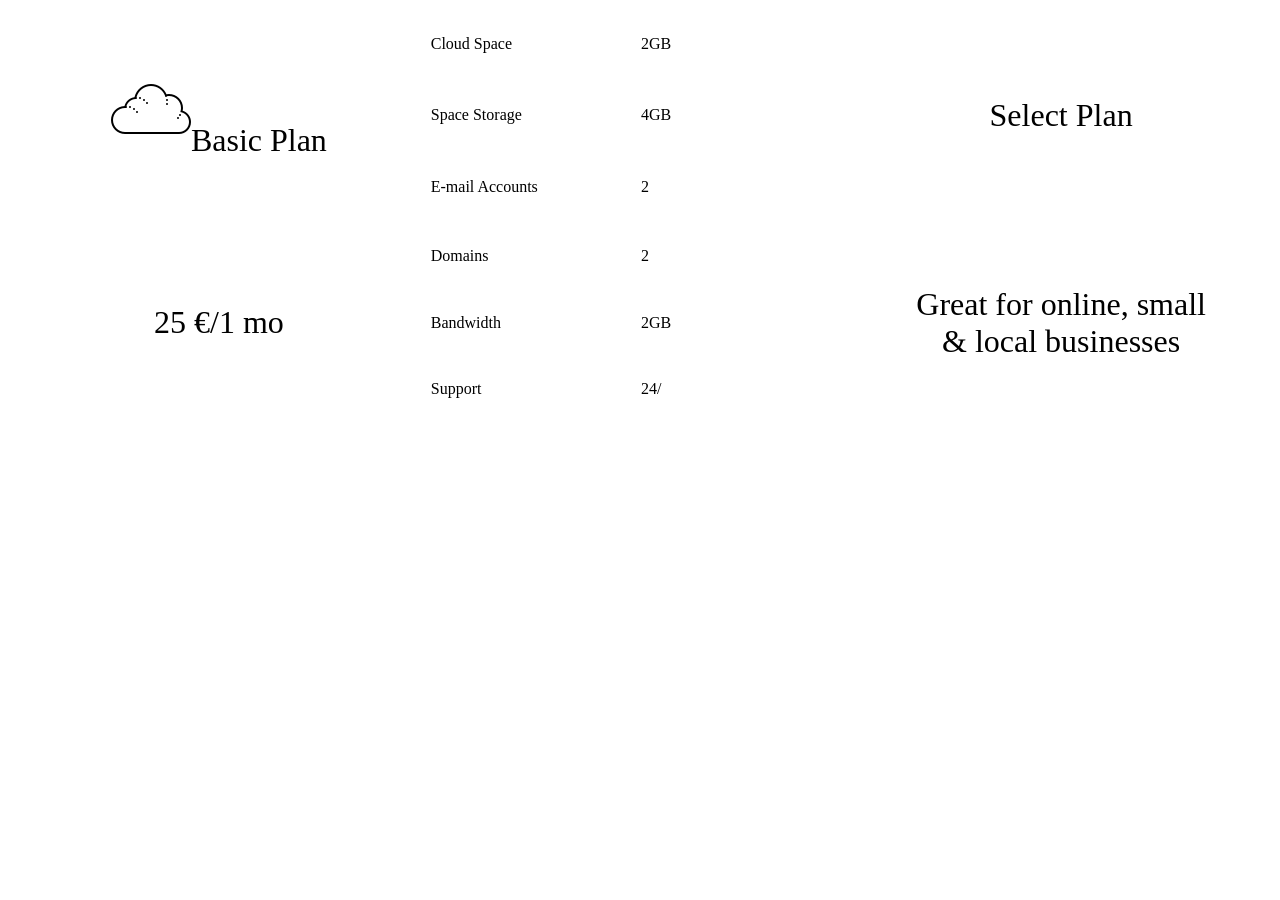
<file: practica3/index.html>
<!DOCTYPE html>
<html>
    <head>
        <link rel="stylesheet" href="style.css">
    </head>
    <body>
        <table>
            <tr>
                <td rowspan="3" class="Plan"><img src="[data-uri]">Basic Plan</td>
                <td class="Items">Cloud Space</td>
                <td class="Items">2GB</td>
                <td rowspan="3" class="Plan">Select Plan</td>
            </tr>
            <tr>
                <td class="Items">Space Storage</td>
                <td class="Items">4GB</td>
            </tr>
            <tr>
                <td class="Items">E-mail Accounts</td>
                <td class="Items">2</td>
            </tr>
            <tr>
                <td rowspan="3" class="Plan">25 €/1 mo</td>
                <td class="Items">Domains</td>
                <td class="Items">2</td>
                <td rowspan="3" class="Plan">Great for online, small & local businesses</td>
            </tr>
            <tr>
                <td class="Items">Bandwidth</td>
                <td class="Items">2GB</td>
            </tr>
            <tr>
                <td class="Items">Support</td>
                <td class="Items">24/</td>
            </tr>
        </table>
    </body>
</html>
</file>
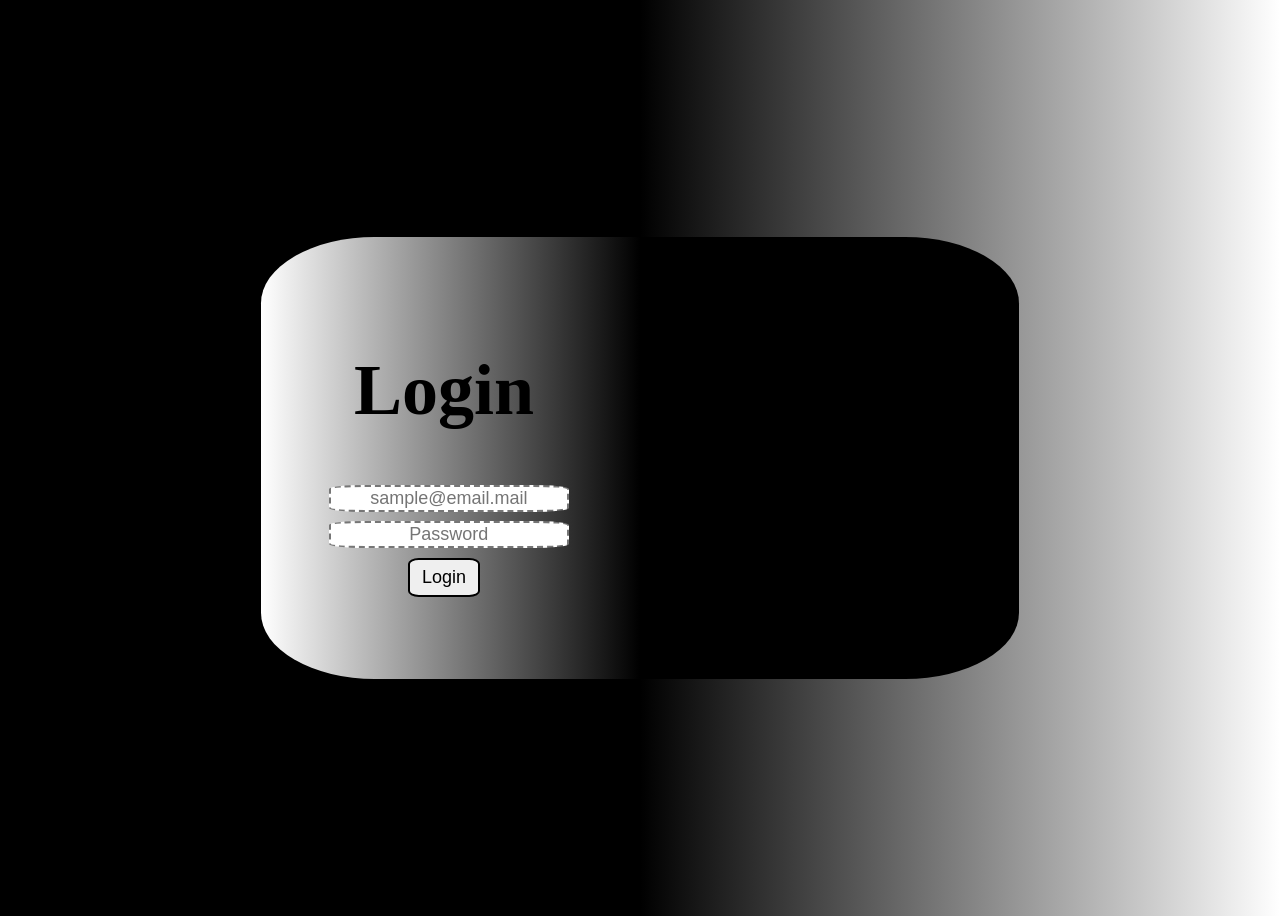
<file: practica4/index.html>
<!DOCTYPE html>
<html>
  <head>
    <title>Login</title>
    <link rel="stylesheet" href="style.css" />
  </head>

  <body>
    <div class="container">
      <div class="left"><form>
        <h1>Login</h1>
        <input type="text" id="email" placeholder="sample@email.mail" required></input>
        <input type="password" id="password" placeholder="Password" required></input>
        <input type="submit" id="submit" value="Login"></submit>
      </form></div>
      
      <div class="right"><div class="image"></div></div>
  </body>
</html>
</file>
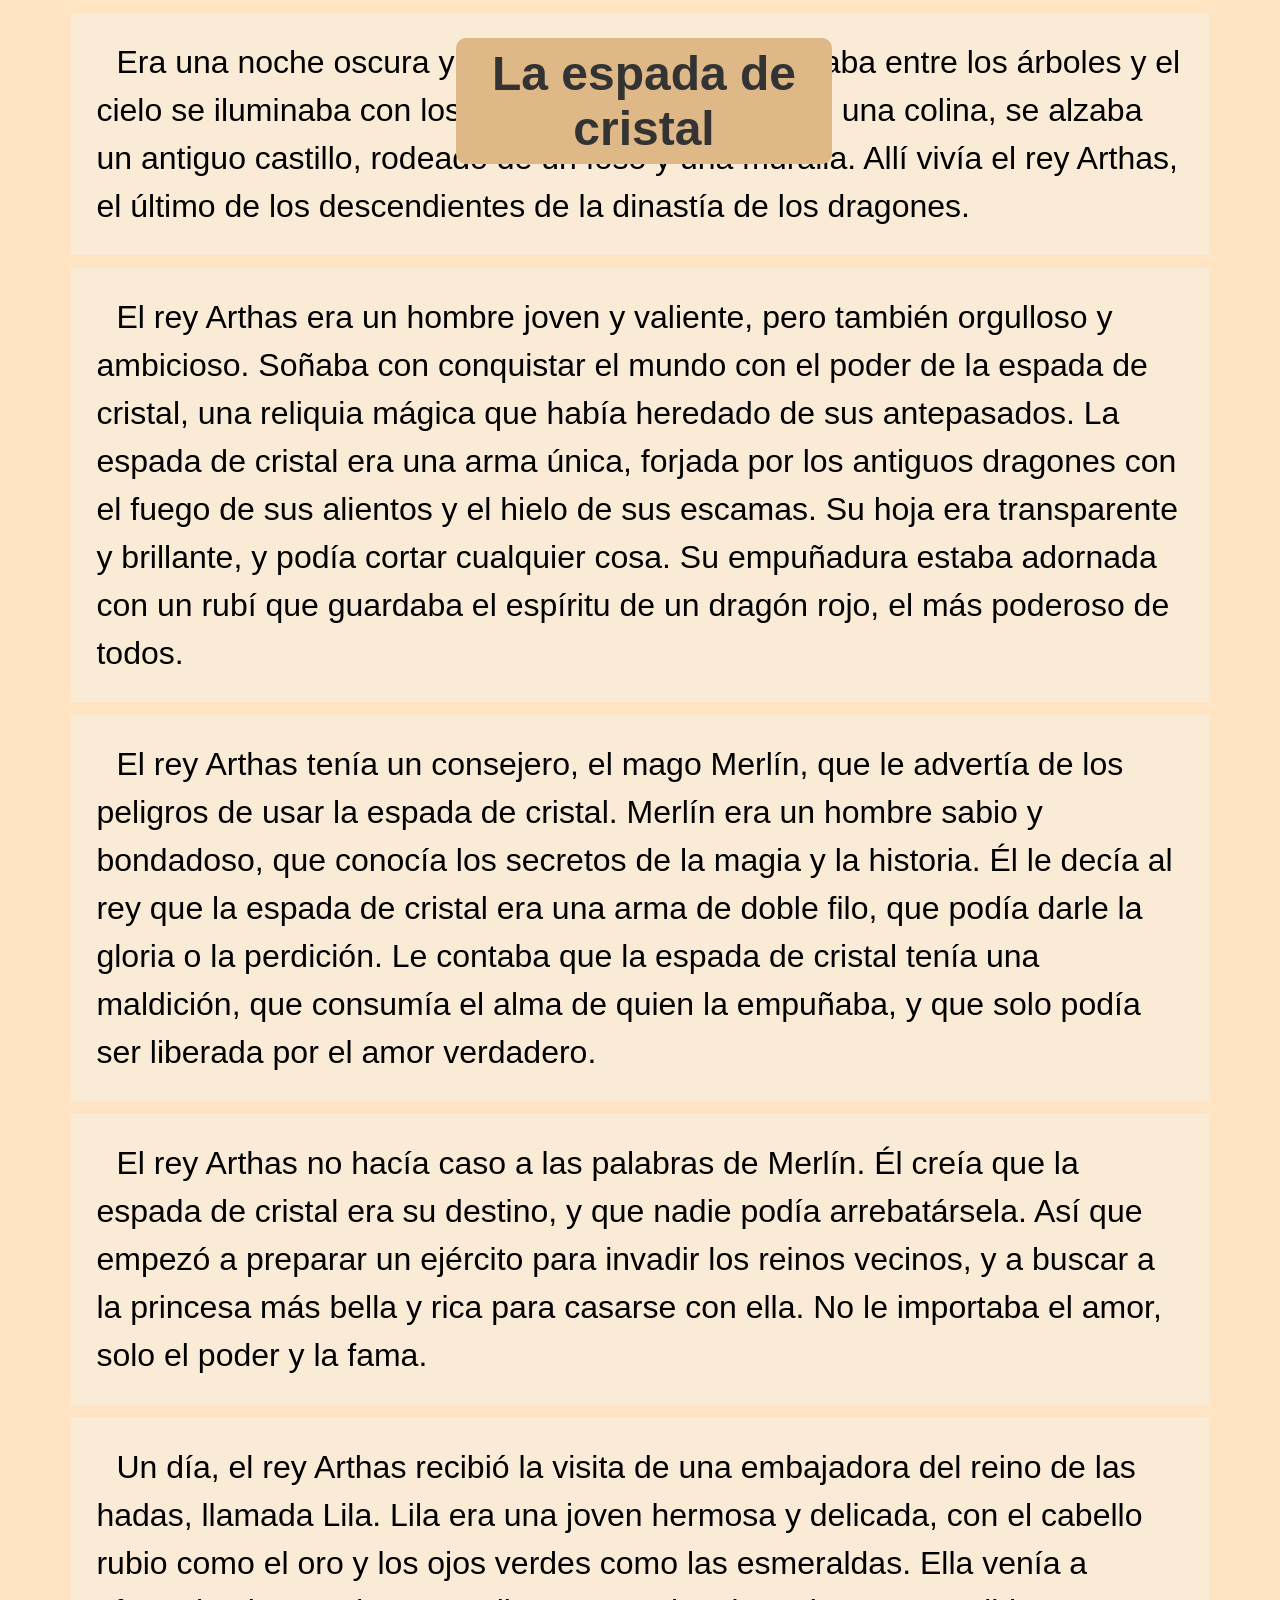
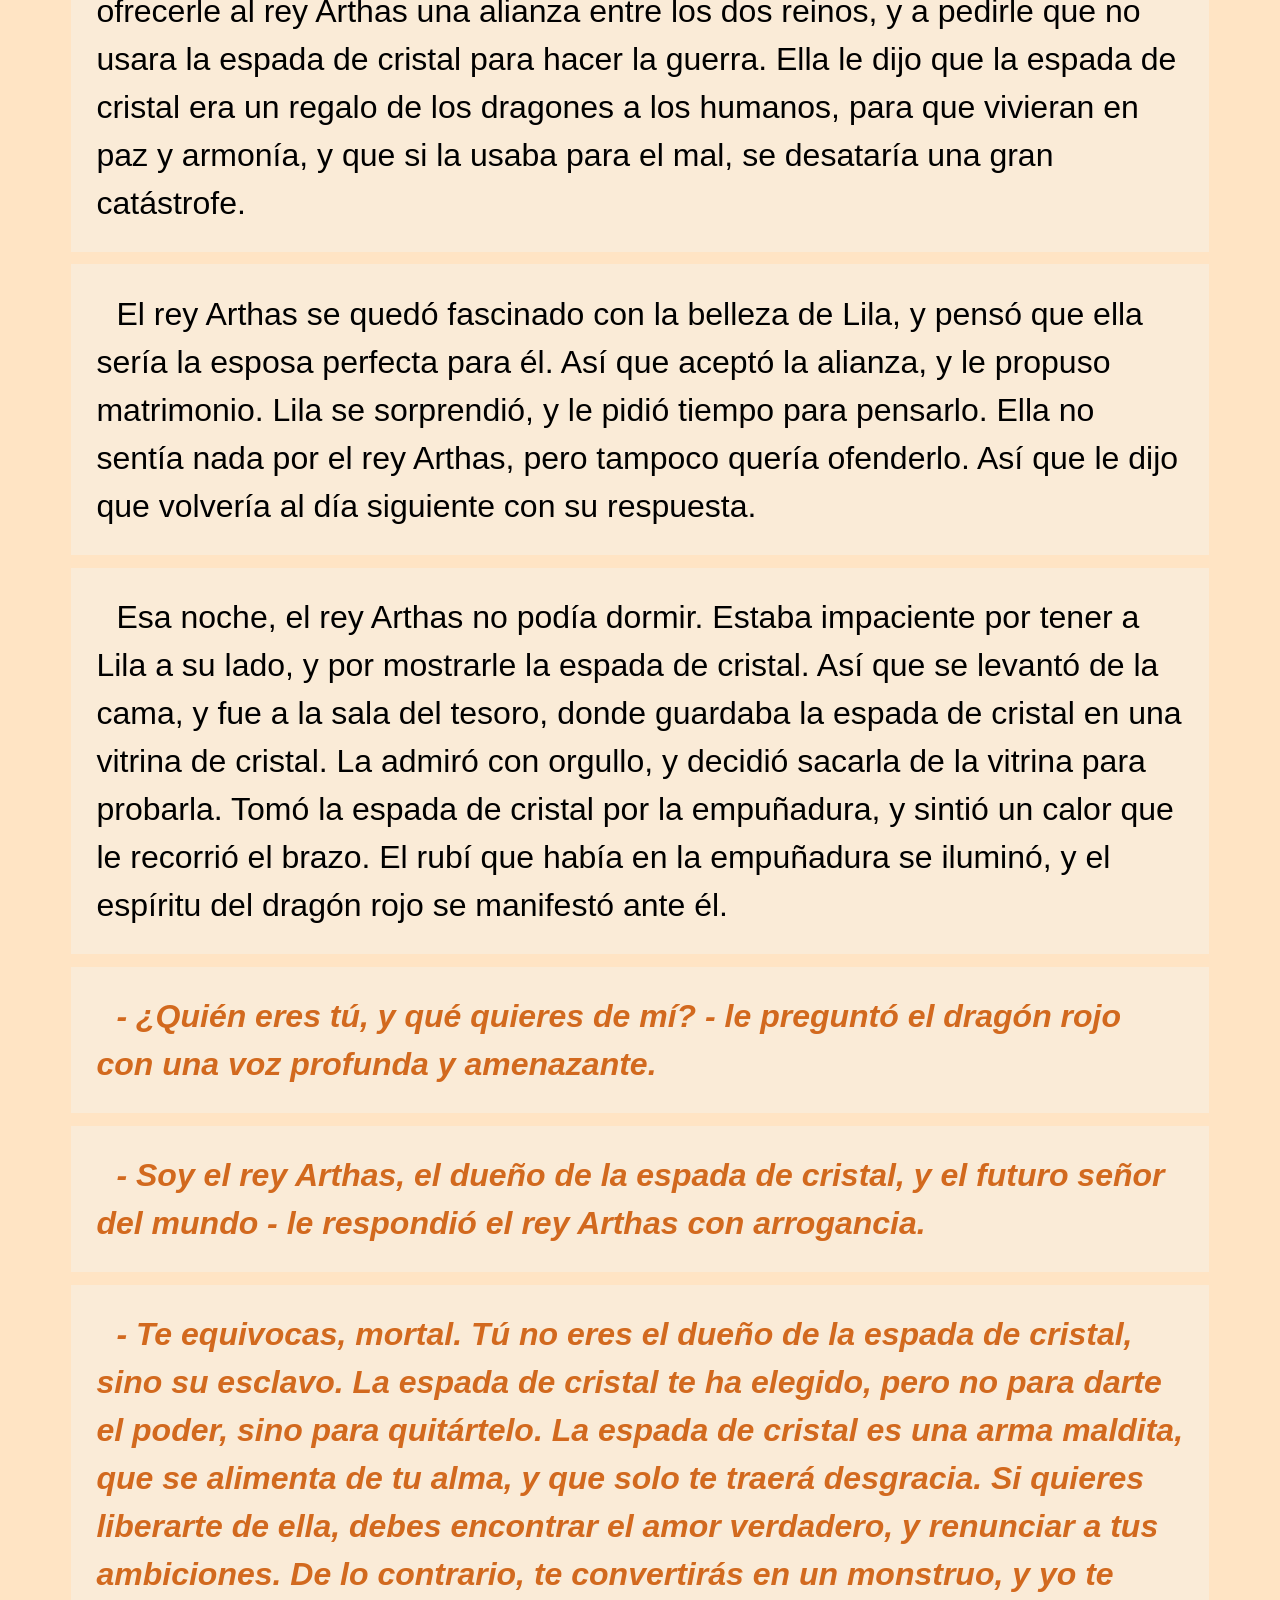
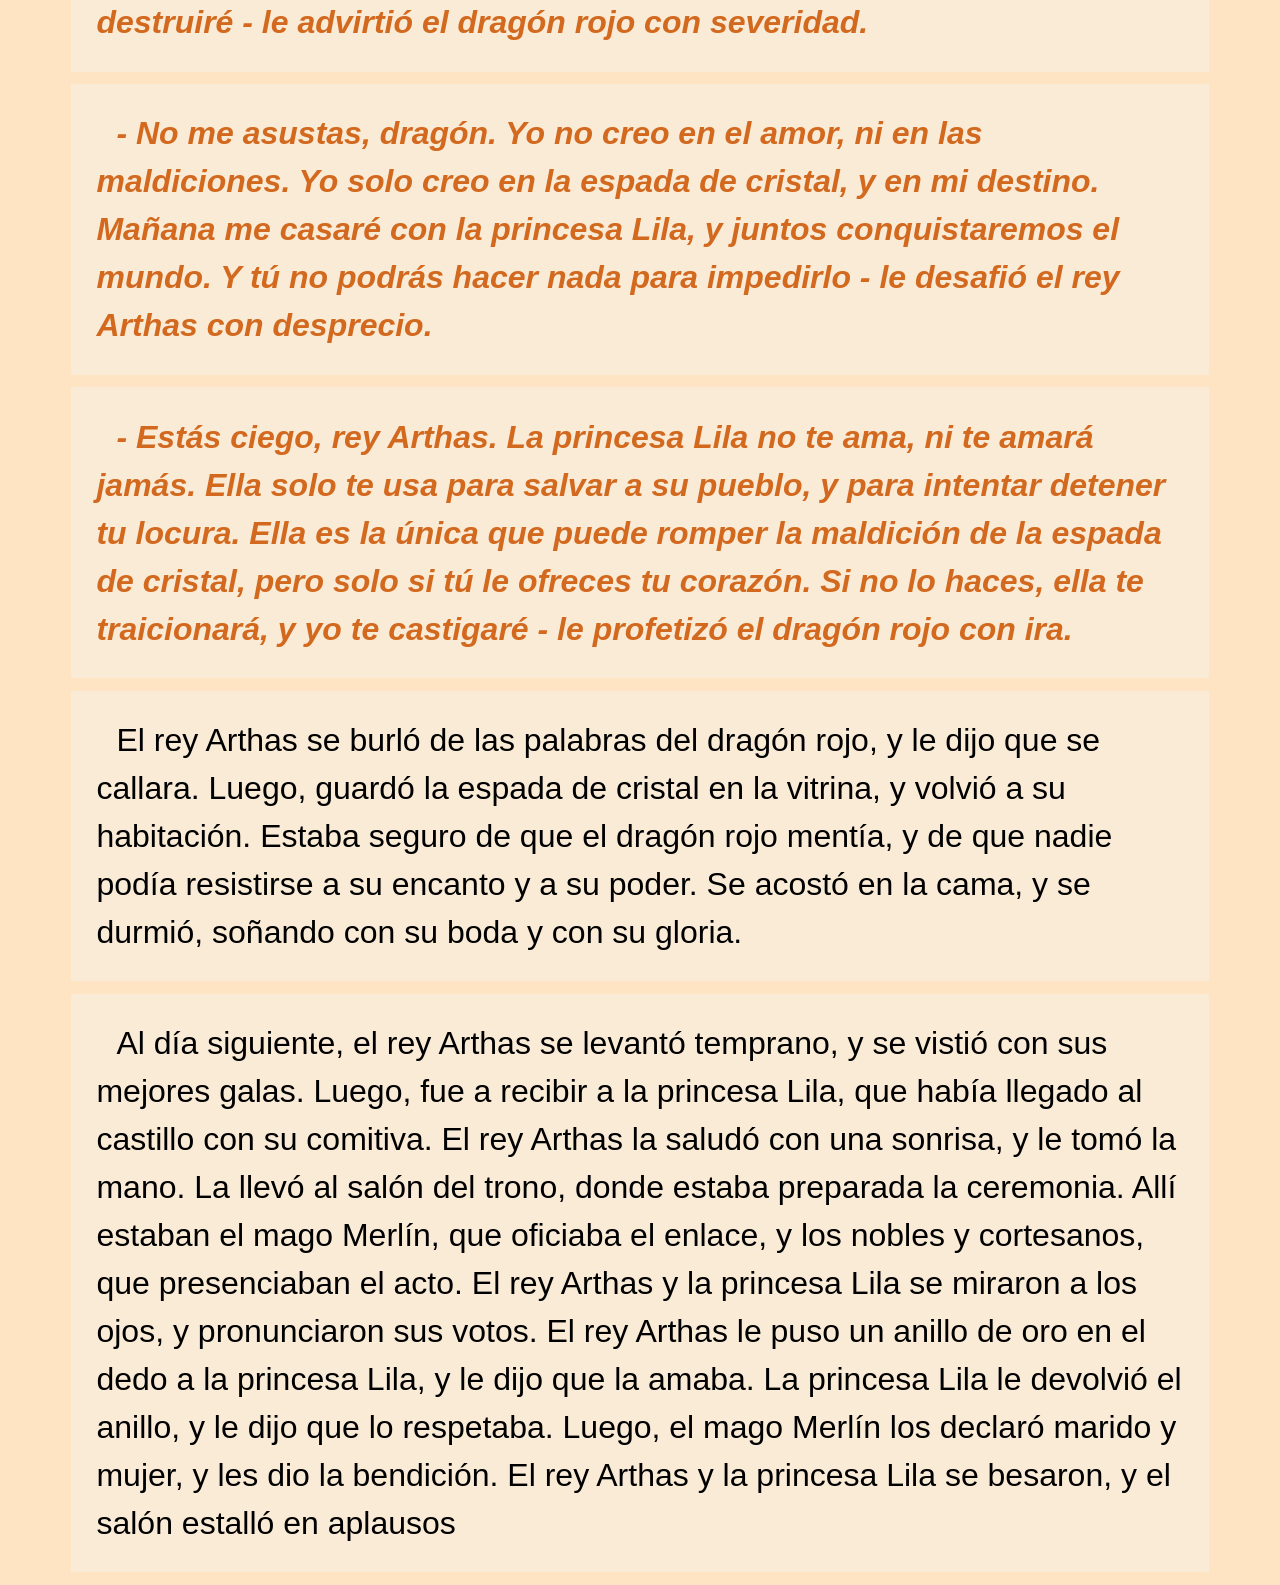
<file: practica5/index.html>
<html>
  <head>
    <link rel="stylesheet" href="style.css" />
  </head>
  <body>
    <div class="content"></div>
    <div class="progress_bar"></div>
      <h1 class="title">La espada de cristal</h1>
      <p>
        Era una noche oscura y tormentosa. El viento aullaba entre los árboles y
        el cielo se iluminaba con los relámpagos. En lo alto de una colina, se
        alzaba un antiguo castillo, rodeado de un foso y una muralla. Allí vivía
        el rey Arthas, el último de los descendientes de la dinastía de los
        dragones.
      </p>
      <p>
        El rey Arthas era un hombre joven y valiente, pero también orgulloso y
        ambicioso. Soñaba con conquistar el mundo con el poder de la espada de
        cristal, una reliquia mágica que había heredado de sus antepasados. La
        espada de cristal era una arma única, forjada por los antiguos dragones
        con el fuego de sus alientos y el hielo de sus escamas. Su hoja era
        transparente y brillante, y podía cortar cualquier cosa. Su empuñadura
        estaba adornada con un rubí que guardaba el espíritu de un dragón rojo,
        el más poderoso de todos.
      </p>
      <p>
        El rey Arthas tenía un consejero, el mago Merlín, que le advertía de los
        peligros de usar la espada de cristal. Merlín era un hombre sabio y
        bondadoso, que conocía los secretos de la magia y la historia. Él le
        decía al rey que la espada de cristal era una arma de doble filo, que
        podía darle la gloria o la perdición. Le contaba que la espada de
        cristal tenía una maldición, que consumía el alma de quien la empuñaba,
        y que solo podía ser liberada por el amor verdadero.
      </p>
      <p>
        El rey Arthas no hacía caso a las palabras de Merlín. Él creía que la
        espada de cristal era su destino, y que nadie podía arrebatársela. Así
        que empezó a preparar un ejército para invadir los reinos vecinos, y a
        buscar a la princesa más bella y rica para casarse con ella. No le
        importaba el amor, solo el poder y la fama.
      </p>
      <p>
        Un día, el rey Arthas recibió la visita de una embajadora del reino de
        las hadas, llamada Lila. Lila era una joven hermosa y delicada, con el
        cabello rubio como el oro y los ojos verdes como las esmeraldas. Ella
        venía a ofrecerle al rey Arthas una alianza entre los dos reinos, y a
        pedirle que no usara la espada de cristal para hacer la guerra. Ella le
        dijo que la espada de cristal era un regalo de los dragones a los
        humanos, para que vivieran en paz y armonía, y que si la usaba para el
        mal, se desataría una gran catástrofe.
      </p>
      <p>
        El rey Arthas se quedó fascinado con la belleza de Lila, y pensó que
        ella sería la esposa perfecta para él. Así que aceptó la alianza, y le
        propuso matrimonio. Lila se sorprendió, y le pidió tiempo para pensarlo.
        Ella no sentía nada por el rey Arthas, pero tampoco quería ofenderlo.
        Así que le dijo que volvería al día siguiente con su respuesta.
      </p>
      <p>
        Esa noche, el rey Arthas no podía dormir. Estaba impaciente por tener a
        Lila a su lado, y por mostrarle la espada de cristal. Así que se levantó
        de la cama, y fue a la sala del tesoro, donde guardaba la espada de
        cristal en una vitrina de cristal. La admiró con orgullo, y decidió
        sacarla de la vitrina para probarla. Tomó la espada de cristal por la
        empuñadura, y sintió un calor que le recorrió el brazo. El rubí que
        había en la empuñadura se iluminó, y el espíritu del dragón rojo se
        manifestó ante él.
      </p>
      <p class="dialog">
        - ¿Quién eres tú, y qué quieres de mí? - le preguntó el dragón rojo con
        una voz profunda y amenazante.
      </p>
      <p class="dialog">
        - Soy el rey Arthas, el dueño de la espada de cristal, y el futuro señor
        del mundo - le respondió el rey Arthas con arrogancia.
      </p>
      <p class="dialog">
        - Te equivocas, mortal. Tú no eres el dueño de la espada de cristal,
        sino su esclavo. La espada de cristal te ha elegido, pero no para darte
        el poder, sino para quitártelo. La espada de cristal es una arma
        maldita, que se alimenta de tu alma, y que solo te traerá desgracia. Si
        quieres liberarte de ella, debes encontrar el amor verdadero, y
        renunciar a tus ambiciones. De lo contrario, te convertirás en un
        monstruo, y yo te destruiré - le advirtió el dragón rojo con severidad.
      </p>
      <p class="dialog">
        - No me asustas, dragón. Yo no creo en el amor, ni en las maldiciones.
        Yo solo creo en la espada de cristal, y en mi destino. Mañana me casaré
        con la princesa Lila, y juntos conquistaremos el mundo. Y tú no podrás
        hacer nada para impedirlo - le desafió el rey Arthas con desprecio.
      </p>
      <p class="dialog">
        - Estás ciego, rey Arthas. La princesa Lila no te ama, ni te amará
        jamás. Ella solo te usa para salvar a su pueblo, y para intentar detener
        tu locura. Ella es la única que puede romper la maldición de la espada
        de cristal, pero solo si tú le ofreces tu corazón. Si no lo haces, ella
        te traicionará, y yo te castigaré - le profetizó el dragón rojo con ira.
      </p>
      <p>
        El rey Arthas se burló de las palabras del dragón rojo, y le dijo que se
        callara. Luego, guardó la espada de cristal en la vitrina, y volvió a su
        habitación. Estaba seguro de que el dragón rojo mentía, y de que nadie
        podía resistirse a su encanto y a su poder. Se acostó en la cama, y se
        durmió, soñando con su boda y con su gloria.
      </p>
      <p>
        Al día siguiente, el rey Arthas se levantó temprano, y se vistió con sus
        mejores galas. Luego, fue a recibir a la princesa Lila, que había
        llegado al castillo con su comitiva. El rey Arthas la saludó con una
        sonrisa, y le tomó la mano. La llevó al salón del trono, donde estaba
        preparada la ceremonia. Allí estaban el mago Merlín, que oficiaba el
        enlace, y los nobles y cortesanos, que presenciaban el acto. El rey
        Arthas y la princesa Lila se miraron a los ojos, y pronunciaron sus
        votos. El rey Arthas le puso un anillo de oro en el dedo a la princesa
        Lila, y le dijo que la amaba. La princesa Lila le devolvió el anillo, y
        le dijo que lo respetaba. Luego, el mago Merlín los declaró marido y
        mujer, y les dio la bendición. El rey Arthas y la princesa Lila se
        besaron, y el salón estalló en aplausos
      </p>
    </div>
  </body>
</html>
</file>
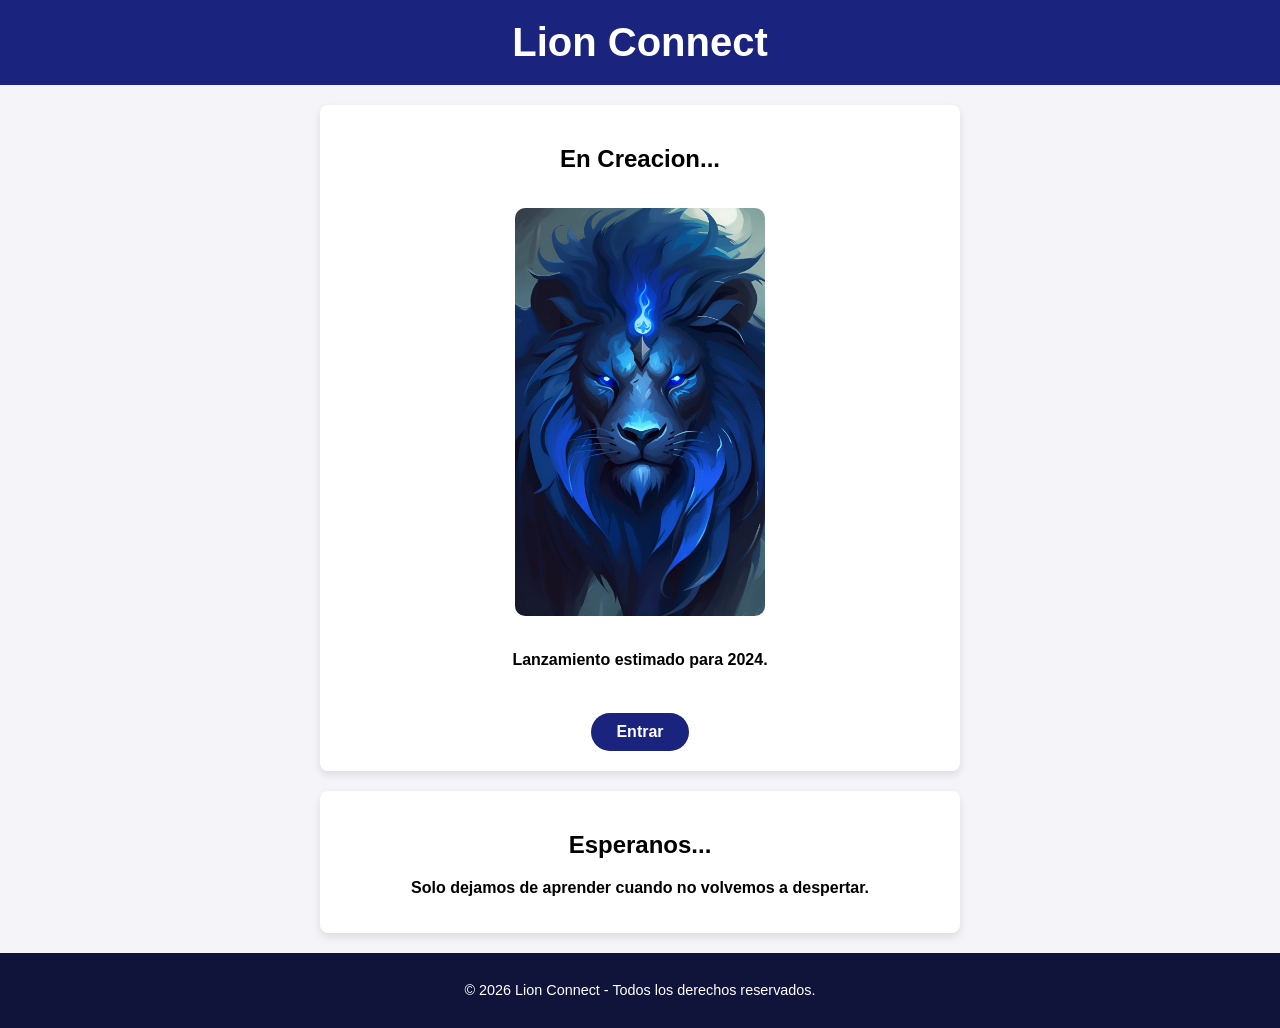
<file: Paginas Web/Lion Connect/index.html>
<!DOCTYPE html>
<html lang="en">

<head>
    <meta charset="UTF-8">
    <meta name="viewport" content="width=device-width, initial-scale=1.0">
    <title>Lion Connect</title>
    <link rel="stylesheet" href="style.css">
</head>

<body>

    <header>
        <h1 class="title">Lion Connect</h1>
    </header>

    <audio id="bg-music" src="theme.ogg" loop></audio>

    <main id="content" style="width: 100%;">
        <div class="pagediv">
            <h2>En Creacion...</h2>
            <img src="logo.jpg" alt="Logo" class="logo-img">
            <p><strong>Lanzamiento estimado para 2024.</strong></p>
            <br>
            <button id="btn-entrar" class="btn-entrar">Entrar</button>
        </div>

        <div class="pagediv">
            <h2>Esperanos...</h2>
            <p><strong>Solo dejamos de aprender cuando no volvemos a despertar.</strong></p>
        </div>
    </main>

    <footer>
        <p>&copy; 2026 Lion Connect - Todos los derechos reservados.</p>
    </footer>

    <script src="script.js"></script>
</body>

</html>
</file>
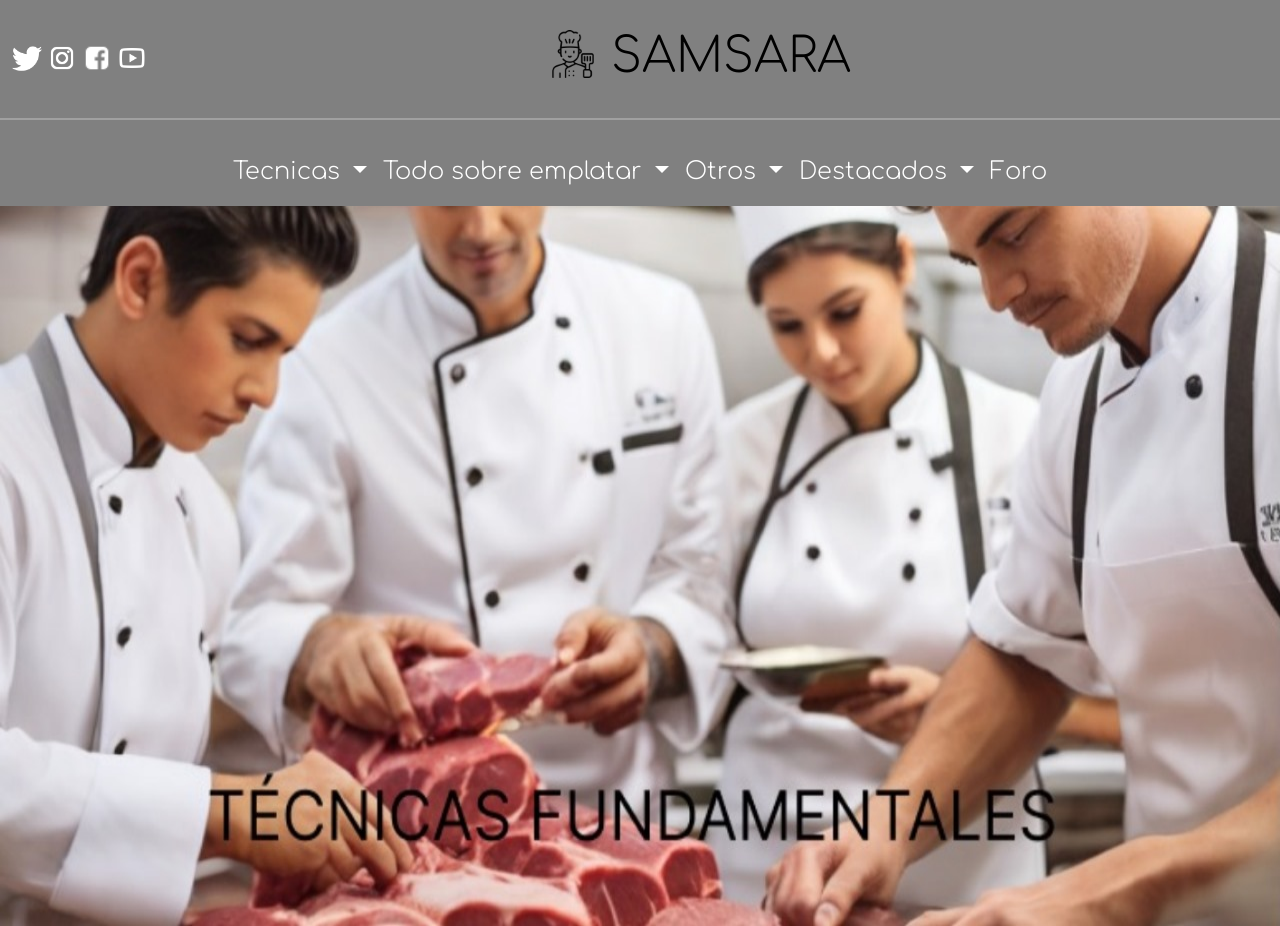
<file: Paginas Web/SAMSARA/index.html>
<!DOCTYPE html>
<html lang="en">
  <head>
    <meta charset="UTF-8" />
    <meta name="viewport" content="width=device-width, initial-scale=1.0" />
    <title>SAMSARA</title>
    <link rel="shortcut icon" href="favicon.ico" type="image/x-icon" />
    <link rel="stylesheet" href="style.css" />

    <link
      href="https://cdn.jsdelivr.net/npm/bootstrap@5.3.3/dist/css/bootstrap.min.css"
      rel="stylesheet"
      integrity="sha384-QWTKZyjpPEjISv5WaRU9OFeRpok6YctnYmDr5pNlyT2bRjXh0JMhjY6hW+ALEwIH"
      crossorigin="anonymous"
    />
    <script
      src="https://cdn.jsdelivr.net/npm/bootstrap@5.3.3/dist/js/bootstrap.bundle.min.js"
      integrity="sha384-YvpcrYf0tY3lHB60NNkmXc5s9fDVZLESaAA55NDzOxhy9GkcIdslK1eN7N6jIeHz"
      crossorigin="anonymous"
    ></script>
  </head>

  <body class="fondo letra">
    <nav class="navbar navbar-expand-lg navegador d-block">
      <div class="container-fluid navarriba">
        <div class="navredes me-auto">
          <img
            src="assets/twitter.png"
            alt="Logo"
            width="30"
            height="30"
            class="d-inline-block align-text-top"
          />
          <img
            src="assets/instagram.png"
            alt="Logo"
            width="30"
            height="30"
            class="d-inline-block align-text-top"
          />
          <img
            src="assets/facebook.png"
            alt="Logo"
            width="30"
            height="30"
            class="d-inline-block align-text-top"
          />
          <img
            src="assets/youtube.png"
            alt="Logo"
            width="30"
            height="30"
            class="d-inline-block align-text-top"
          />
        </div>
        <div class="navtitulo me-auto">
          <a class="navbar-brand" href="#">
            <img
              src="assets/logo.png"
              alt="Logo"
              width="48"
              height="48"
              class="d-inline-block align-text-top"
            />
            SAMSARA
          </a>
        </div>
      </div>
      <hr class="navhr" />
      <div class="container-fluid">
        <button
          class="navbar-toggler"
          type="button"
          data-bs-toggle="collapse"
          data-bs-target="#navbarNavDropdown"
          aria-controls="navbarNavDropdown"
          aria-expanded="false"
          aria-label="Toggle navigation"
        >
          <span class="navbar-toggler-icon"></span>
        </button>
        <div class="collapse navbar-collapse" id="navbarNavDropdown">
          <ul class="navbar-nav ms-auto me-auto">
            <li class="nav-item dropdown">
              <a
                class="nav-link dropdown-toggle"
                href="#"
                role="button"
                data-bs-toggle="dropdown"
                aria-expanded="false"
              >
                Tecnicas
              </a>
              <ul class="dropdown-menu">
                <li>
                  <a class="dropdown-item" href="#">Tecnicas de cocción</a>
                </li>
                <li><a class="dropdown-item" href="#">Carne</a></li>
                <li><a class="dropdown-item" href="#">Pollo</a></li>
                <li><a class="dropdown-item" href="#">Huevo</a></li>
                <li><a class="dropdown-item" href="#">Pez</a></li>
                <li>
                  <a class="dropdown-item" href="#"
                    >Manipulacion de alimentos</a
                  >
                </li>
              </ul>
            </li>

            <li class="nav-item dropdown">
              <a
                class="nav-link dropdown-toggle"
                href="#"
                role="button"
                data-bs-toggle="dropdown"
                aria-expanded="false"
              >
                Todo sobre emplatar
              </a>
              <ul class="dropdown-menu">
                <li><a class="dropdown-item" href="#">Tipos</a></li>
                <li><a class="dropdown-item" href="#">Formas</a></li>
                <li><a class="dropdown-item" href="#">Algunas reglas</a></li>
              </ul>
            </li>

            <li class="nav-item dropdown">
              <a
                class="nav-link dropdown-toggle"
                href="#"
                role="button"
                data-bs-toggle="dropdown"
                aria-expanded="false"
              >
                Otros
              </a>
              <ul class="dropdown-menu">
                <li>
                  <a class="dropdown-item" href="#"
                    >Propiedades organolepticas</a
                  >
                </li>
                <li><a class="dropdown-item" href="#">Sabores</a></li>
                <li><a class="dropdown-item" href="#">Texturas</a></li>
                <li>
                  <a class="dropdown-item" href="#">Vocabulario tecnico</a>
                </li>
                <li><a class="dropdown-item" href="#">Libros</a></li>
              </ul>
            </li>

            <li class="nav-item dropdown">
              <a
                class="nav-link dropdown-toggle"
                href="#"
                role="button"
                data-bs-toggle="dropdown"
                aria-expanded="false"
              >
                Destacados
              </a>
              <ul class="dropdown-menu">
                <li><a class="dropdown-item" href="#">Recetas populares</a></li>
                <li><a class="dropdown-item" href="#">Innovaciones</a></li>
                <li><a class="dropdown-item" href="#">Referentes</a></li>
                <li>
                  <a class="dropdown-item" href="#">Marcas recomendadas</a>
                </li>
              </ul>
            </li>

            <li class="nav-item">
              <a class="nav-link" aria-current="page" href="#">Foro</a>
            </li>
          </ul>
        </div>
      </div>
    </nav>

    <img src="assets/imagen1.jpg" alt="" class="imgprincipal" />
  </body>
</html>
</file>
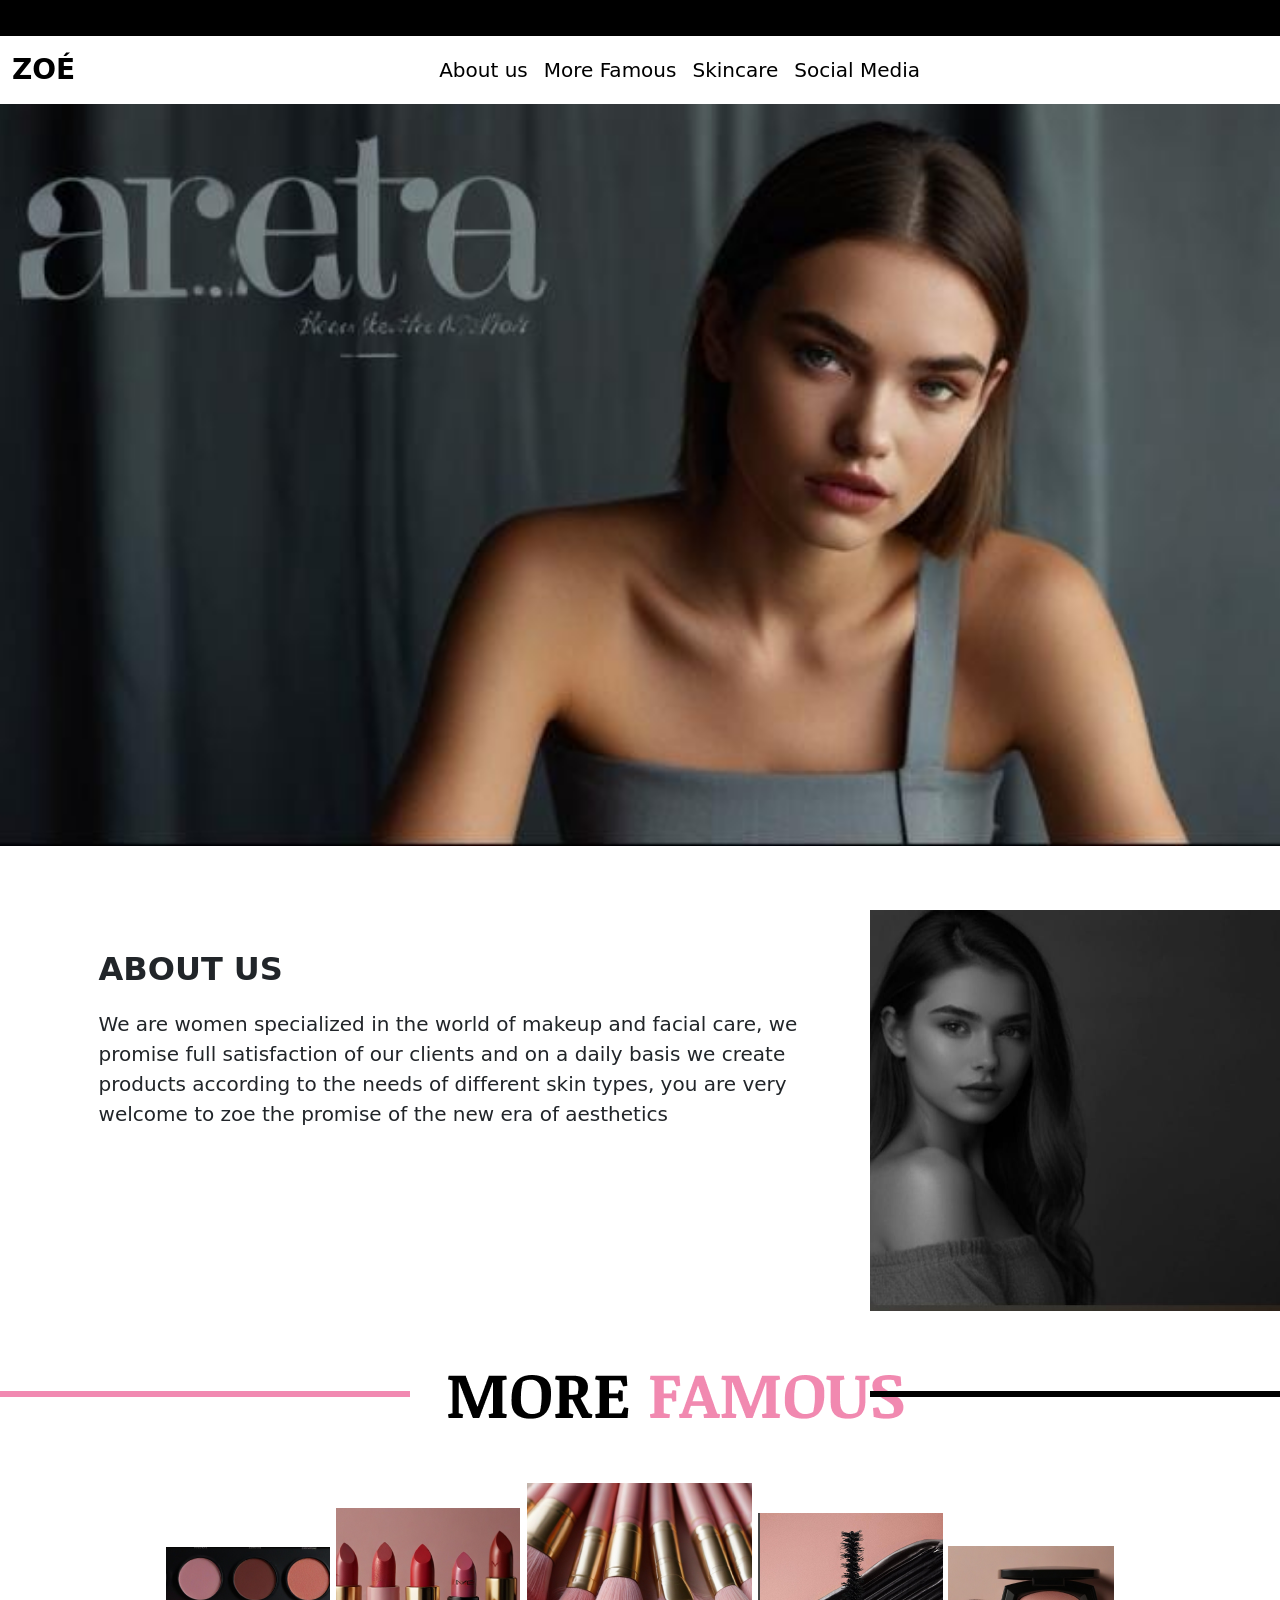
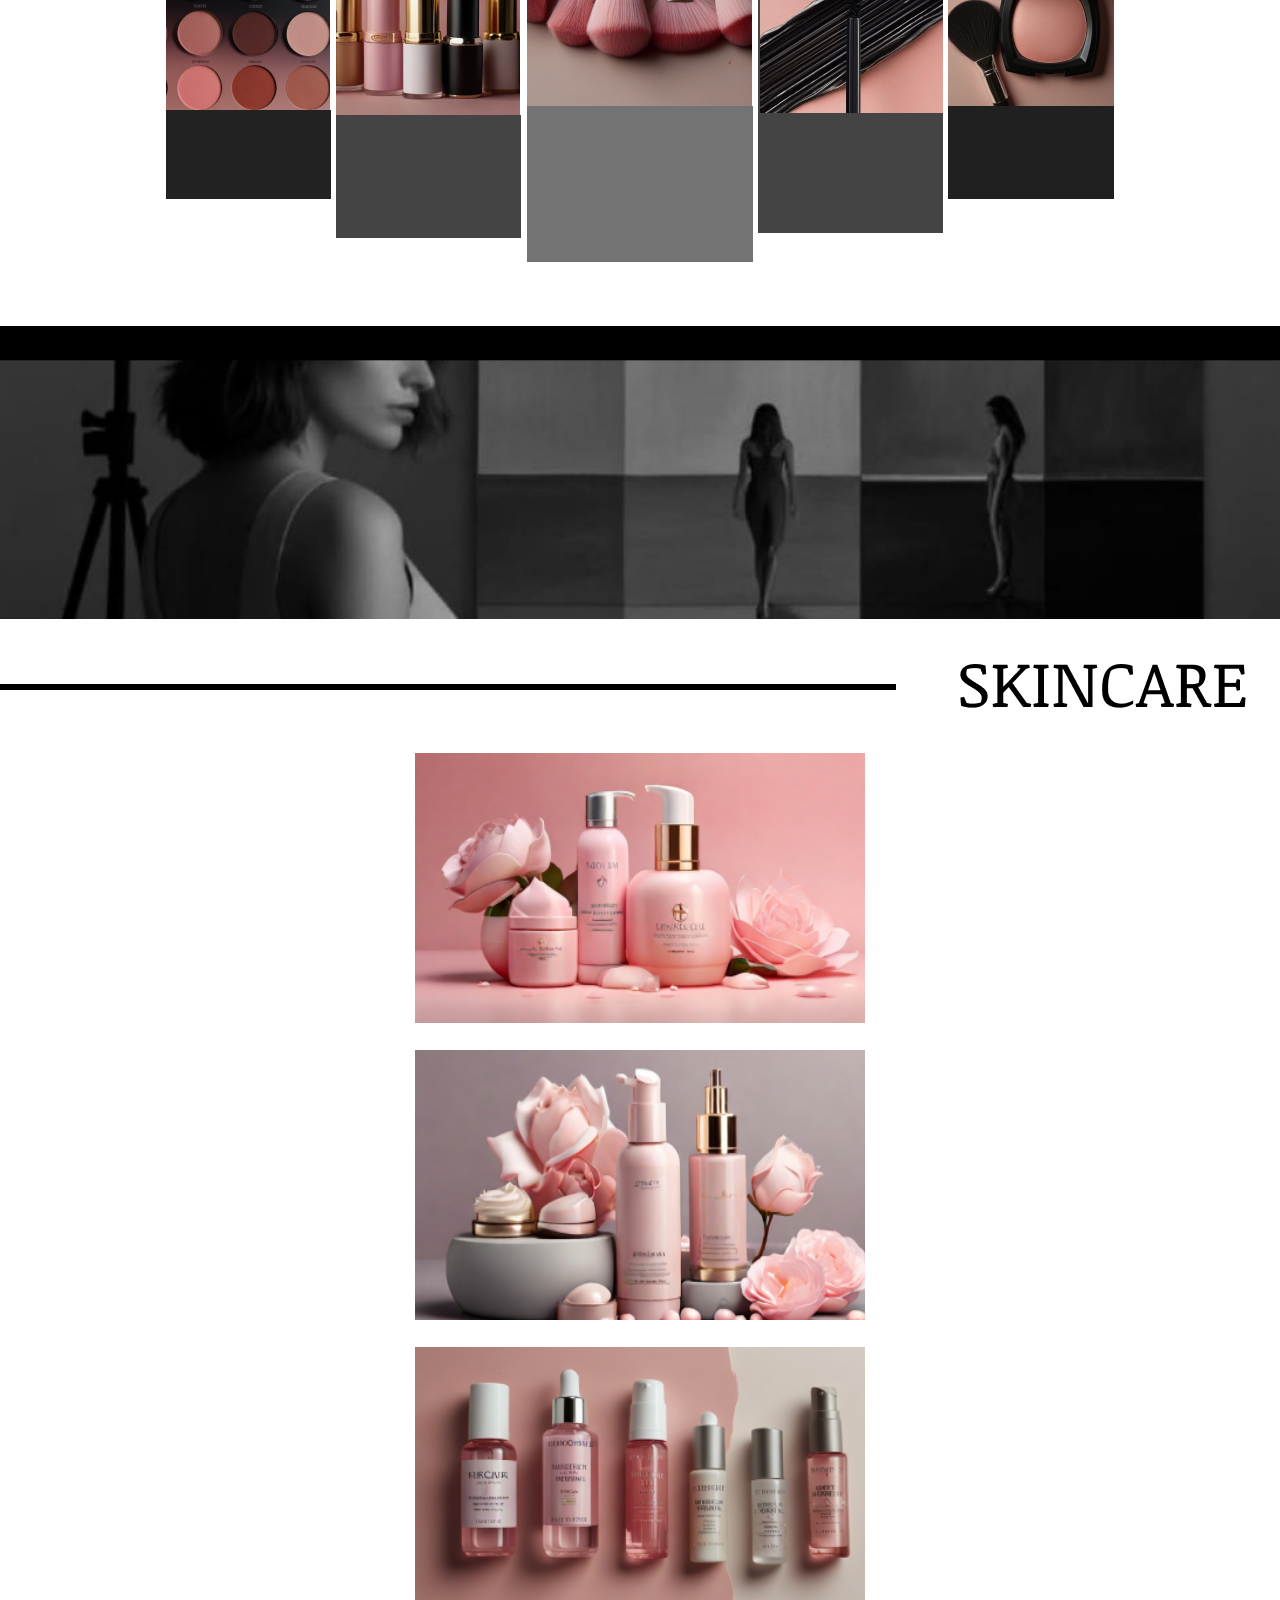
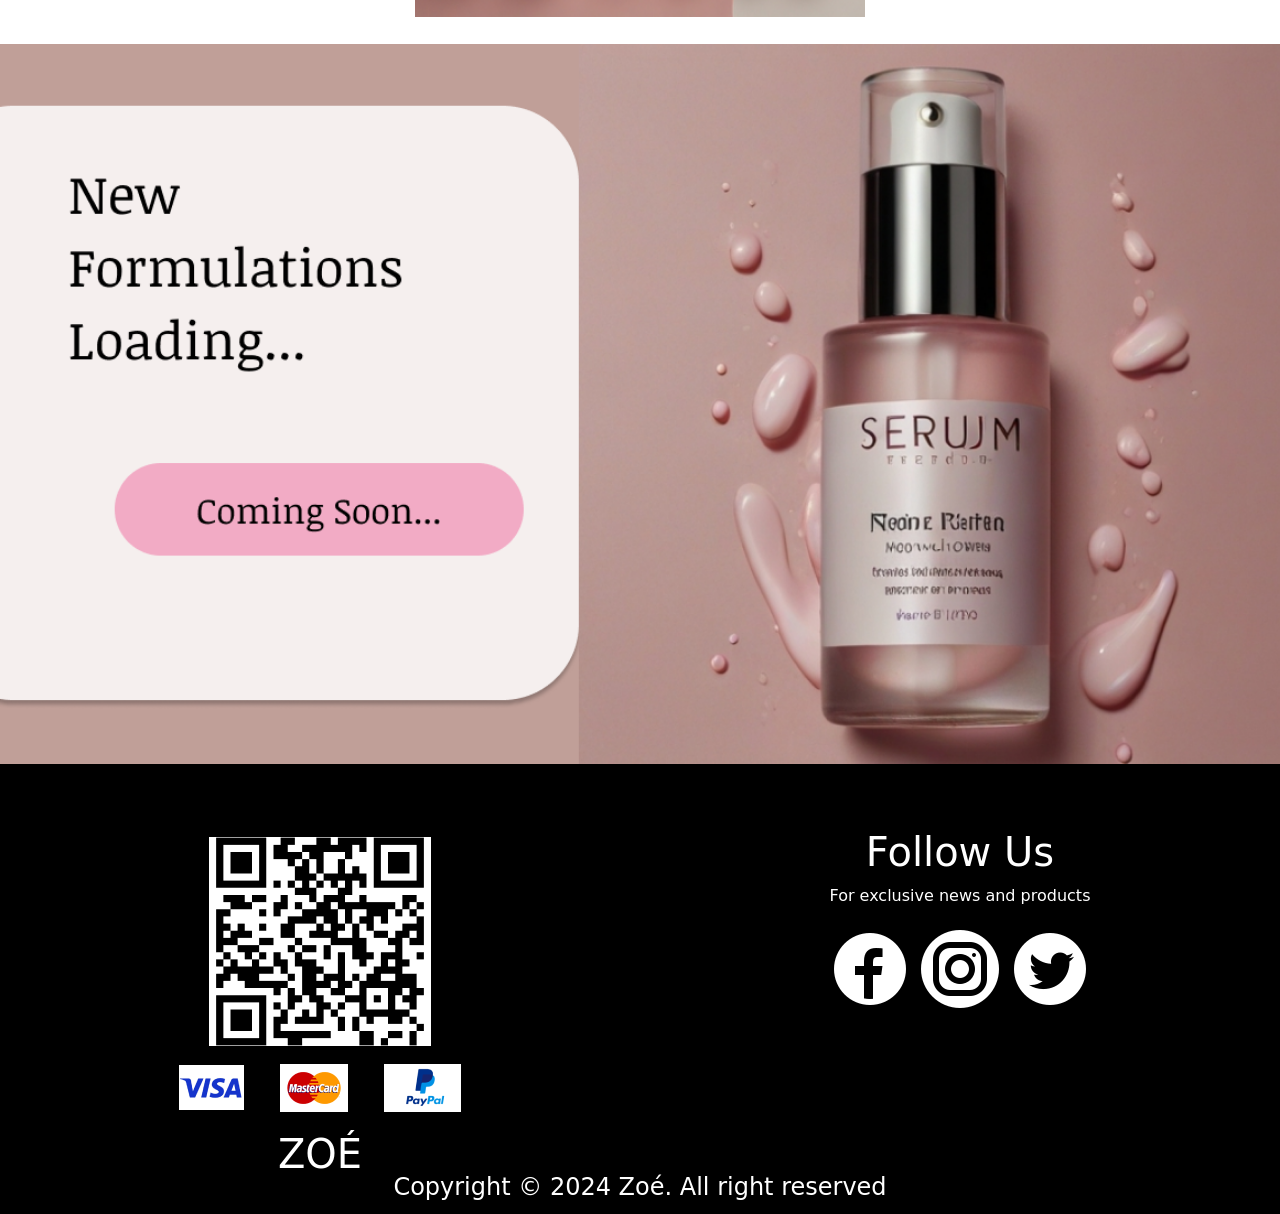
<file: Paginas Web/ZOÉ/index.html>
<!DOCTYPE html>
<html lang="es">
  <head>
    <meta charset="UTF-8" />
    <meta name="viewport" content="width=device-width, initial-scale=1.0" />
    <title>ZOÉ</title>
    <link rel="stylesheet" href="style.css" />

    <link
      href="https://cdn.jsdelivr.net/npm/bootstrap@5.3.3/dist/css/bootstrap.min.css"
      rel="stylesheet"
      integrity="sha384-QWTKZyjpPEjISv5WaRU9OFeRpok6YctnYmDr5pNlyT2bRjXh0JMhjY6hW+ALEwIH"
      crossorigin="anonymous"
    />
    <script
      src="https://cdn.jsdelivr.net/npm/bootstrap@5.3.3/dist/js/bootstrap.bundle.min.js"
      integrity="sha384-YvpcrYf0tY3lHB60NNkmXc5s9fDVZLESaAA55NDzOxhy9GkcIdslK1eN7N6jIeHz"
      crossorigin="anonymous"
    ></script>
  </head>

  <body>
    <div class="nav-decoration"></div>
    <nav class="navbar navbar-expand-lg">
      <div class="container-fluid">
        <a class="navbar-brand" href="#">ZOÉ</a>
        <button
          class="navbar-toggler"
          type="button"
          data-bs-toggle="collapse"
          data-bs-target="#navbarSupportedContent"
          aria-controls="navbarSupportedContent"
          aria-expanded="false"
          aria-label="Toggle navigation"
        >
          <span class="navbar-toggler-icon"></span>
        </button>
        <div class="collapse navbar-collapse" id="navbarSupportedContent">
          <ul class="navbar-nav me-auto">
            <li class="nav-item">
              <a class="nav-link" href="#about">About us</a>
            </li>
            <li class="nav-item">
              <a class="nav-link" href="#fam">More Famous</a>
            </li>
            <li class="nav-item">
              <a class="nav-link" href="#skincare">Skincare</a>
            </li>
            <li class="nav-item">
              <a class="nav-link" href="#social">Social Media</a>
            </li>
          </ul>
        </div>
      </div>
    </nav>
    <picture class="imgprincipal"
      ><img src="assets/imagenprincipal.jpg" alt=""
    /></picture>
    <div class="about" id="about">
      <div class="aboutizq">
        <p class="titulo">ABOUT US</p>
        <p class="texto">
          We are women specialized in the world of makeup and facial care, we
          promise full satisfaction of our clients and on a daily basis we
          create products according to the needs of different skin types, you
          are very welcome to zoe the promise of the new era of aesthetics
        </p>
      </div>
      <div class="aboutder"><img src="assets/imagen1.png" alt="" /></div>
    </div>

    <section class="morefam" id="fam">
      <div class="morefamtitle">
        <div class="morefam1"><hr /></div>
        <div class="morefam2"><img src="assets/MOREFAMOUS.png" alt="" /></div>
        <div class="morefam3"><hr /></div>
      </div>

      <div class="morefamimg">
        <img src="assets/morefamous/1.png" alt="" />
        <img src="assets/morefamous/2.png" alt="" />
        <img src="assets/morefamous/3.png" alt="" />
        <img src="assets/morefamous/4.png" alt="" />
        <img src="assets/morefamous/5.png" alt="" />
      </div>
    </section>

    <section class="skincare" id="skincare">
      <div class="skincareimg"><img src="assets/skincareimg.png" alt="" /></div>

      <div class="skincaretitle">
        <div class="skincare1"></div>
        <div class="skincare2"><img src="assets/skincare.png" alt="" /></div>
      </div>

      <div class="skincareimgs">
        <img src="assets/skincare/1.png" alt="" class="skincareimg1" />
      </div>
      <div class="skincareimgs">
        <img src="assets/skincare/2.png" alt="" class="skincareimg2" />
      </div>
      <div class="skincareimgs">
        <img src="assets/skincare/3.png" alt="" class="skincareimg3" />
      </div>
    </section>

    <picture class="formula"
      ><img src="assets/newformulations.png" alt=""
    /></picture>

    <div class="footer" id="social">
      <div class="foot1">
        <div class="izq">
          <img src="assets/footer/qr.png" alt="" />
          <div class="pays">
            <img src="assets/footer/visa.png" alt="" /><img
              src="assets/footer/mastercard.png"
              alt=""
            /><img src="assets/footer/paypal.png" alt="" />
          </div>
          <h1>ZOÉ</h1>
        </div>
        <div class="der">
          <h1>Follow Us</h1>
          <p>For exclusive news and products</p>
          <div class="social">
            <img src="assets/footer/facebook.png" alt="" /><img
              src="assets/footer/instagram.png"
              alt=""
            /><img src="assets/footer/twitter.png" alt="" />
          </div>
        </div>
      </div>
      <div class="foot2">
        <p class="copy">Copyright © 2024 Zoé. All right reserved</p>
      </div>
    </div>
  </body>
</html>
</file>
<file: practica3/style.css>
table {
  width: 100%;
  border-collapse: collapse;
}

.Items {
  width: 16.6%;
}

.Plan {
  width: 33.3%;
  padding: 5%;
  font-size: 32px;
  width: 33.3%;
  text-align: center;
}
</file>
<file: practica4/style.css>
body {
  display: flex;
  justify-content: center;
  align-items: center;
  height: 100vh;
  background: rgb(0, 0, 0);
  background: radial-gradient(
    circle,
    rgba(0, 0, 0, 1) 50%,
    rgba(255, 255, 255, 1) 100%
  );
  background: rgb(0, 0, 0);
  background: linear-gradient(
    90deg,
    rgba(0, 0, 0, 1) 50%,
    rgba(255, 255, 255, 1) 100%
  );
}

.container {
  background: rgb(0, 0, 0);
  background: linear-gradient(
    270deg,
    rgba(0, 0, 0, 1) 50%,
    rgba(255, 255, 255, 1) 100%
  );

  display: flex;
  height: 35%;
  width: 50%;
  padding: 5%;
  border-radius: 15%;
  overflow: hidden;
}

.left {
  padding: 0 25% 0 0;
  text-align: center;
  display: block;
  width: 50%;
  align-items: center;
  justify-content: center;
}

.left h1 {
  font-size: 72px;
}

input {
  border-radius: 15%;
  border-style: dashed;
  font-size: 18px;
  text-align: center;
  margin: 2%;
}

#submit {
  text-align: center;
  width: 30%;
  padding: 3%;
  border-style: solid;
}

.right {
  display: block;
  width: 50%;
}

.image {
  width: 100%;
  height: 100%;
  background-image: url("https://upload.wikimedia.org/wikipedia/commons/thumb/1/17/Yin_yang.svg/1024px-Yin_yang.svg.png");
  background-size: cover;
}

.image:hover {
  transform: scale(1.5);
}
</file>
<file: practica5/style.css>
@keyframes scroll {
  0% {
    width: 0;
    background-color: aqua;
  }
  100% {
    width: 100%;
    background-color: red;
  }
}

@keyframes reveal {
  0% {
    scale: 0;
    opacity: 0;
  }
  30% {
    scale: .5;
    opacity: .2;
  }
  50% {
    scale: 1;
    opacity: 1;
  }
  60% {
    scale: 1;
    opacity: 1;
  }
  70% {
    scale: 0;
    opacity: 0;
  }
  100% {
    scale: 0;
    opacity: 0;
  }
}

body {
  font-family: Arial, sans-serif;
  background-color:bisque;
}
h1 {
  text-align: center;
  color: #333333;
}
p {
  text-indent: 20px;
  line-height: 1.5;
  font-size: 32px;
  padding: 2%;
  margin: 1% 5%;
  background-color:antiquewhite;
  animation: reveal both linear;
  animation-timeline: view();
}
.dialog {
  font-weight:bold;
  font-style: italic;
  color:chocolate;
}

.title {
  background-color: burlywood;
  padding: 8px;
  border-radius: 10px;
  font-size: 48px;
  margin: 2% 35%;
  position: fixed;
}

.progress_bar {
  margin: 0;
  height: 10px;
  width: 100%;
  z-index: 1;
  position: fixed;
  animation: scroll auto linear;
  animation-timeline: scroll(block);
}
</file>
<file: Paginas Web/Lion Connect/style.css>
/* Estilos generales para el cuerpo de la página */
body {
    font-family: Arial, sans-serif;
    background-color: #f4f4f9; /* Fondo gris claro suave */
    margin: 0;
    padding: 0;
    display: flex;
    flex-direction: column;
    align-items: center;
    min-height: 100vh;
}

/* Encabezado principal */
header {
    background-color: #1a237e; /* Azul oscuro */
    width: 100%;
    padding: 20px 0;
    text-align: center;
    color: white;
}

.title {
    margin: 0;
    font-size: 2.5rem;
}

/* Tarjetas contenedoras de información */
.pagediv {
    background-color: white;
    width: 80%;
    max-width: 600px;
    margin: 20px auto;
    padding: 20px;
    border-radius: 8px;
    box-shadow: 0 4px 8px rgba(0, 0, 0, 0.1);
    text-align: center;
}

/* Tamaño controlado del Logo Principal en index */
.logo-img {
    width: 100%;
    max-width: 250px; 
    height: auto;
    border-radius: 10px; 
    margin: 15px 0;
}

/* Contenedor de las dos imágenes nuevas en pagina2 */
.container {
    display: flex;
    justify-content: center;
    gap: 15px; 
    margin: 15px 0;
}

/* Control para que logo2.jpg y logo3.jpg se vean alineados y pequeños */
.tool-img {
    width: 45%; 
    max-width: 200px;
    height: auto;
    border-radius: 8px;
    box-shadow: 0 2px 5px rgba(0,0,0,0.2);
}

/* Estilo para los botones "Entrar" y "Volver" */
.btn-entrar {
    display: inline-block;
    background-color: #1a237e;
    color: white;
    text-decoration: none;
    padding: 10px 25px;
    font-weight: bold;
    border-radius: 20px;
    transition: background-color 0.3s ease;
    margin-top: 10px;
    border: none;       
    cursor: pointer;    
    font-size: 1rem;
}

.btn-entrar:hover {
    background-color: #3949ab; /* Azul más claro al pasar el cursor */
}

/* Pie de página empujado siempre al fondo */
footer {
    background-color: #11143a;
    color: white;
    width: 100%;
    text-align: center;
    padding: 15px 0;
    margin-top: auto; 
    font-size: 0.9rem;
}
</file>
<file: Paginas Web/SAMSARA/style.css>
@import url("https://fonts.googleapis.com/css2?family=Comfortaa:wght@300&display=swap");

:root {
  scroll-behavior: smooth;

  --fondo: #232946;
  --boton: #eebbc3;
  --titular: #fffffe;
  --botontexto: #232946;
  --parrafo: #b8c1ec;

  --ataque: #121629;
  --principal: #808080;
  --destacar: #eebbc3;
  --secundario: #fffffe;
  --terciario: #eebbc3;
}

.fondo {
  background-color: var(--fondo);
}

.letra {
  font-family: "Comfortaa", sans-serif;
  font-optical-sizing: auto;
  font-weight: 300;
  font-style: normal;
}

.navegador {
  background-color: var(--principal);
}

.navegador li {
  list-style: none;
}

.navarriba {
  margin-top: 1%;
}

.navtitulo a {
  font-size: 48px;
}

.navhr {
  border: solid white 1px;
  margin: 2% 0;
  width: 100%;
}

.imgprincipal {
  width: 100%;
  height: 80vh;
}

.nav-item a {
  color: white;
  margin: 0 auto;
  text-align: center;
  font-size: 24px;
}
</file>
<file: Paginas Web/ZOÉ/style.css>
.nav-decoration {
  background-color: black;
  height: 4vh;
}

.buscador {
  border: solid black 1px;
  box-shadow: 0px 1px 10px black;
}

.imgprincipal img {
  width: 100%;
  height: auto;
}

.navbar-nav {
  margin: 0 auto;
}

.nav-item .nav-link {
  color: black;
  font-size: 20px;
}

.navbar .navbar-brand {
  font-size: 28px;
  font-weight: bold;
}

.about {
  display: flex;
  padding: 5%;
}

.aboutizq {
  display: block;
  width: 70%;
  text-align: left;
  padding: 3%;
}

.aboutder {
  width: 30%;
}

.titulo {
  font-size: 32px;
  font-weight: bold;
}

.texto {
  font-size: 20px;
}

.morefamtitle {
  display: flex;
}

.morefam1 {
  width: 32%;
  height: 2px;
  border: 0;
}

.morefam1 hr {
  border: solid #f189b1 3px;
  opacity: 1;
}

.morefam2 {
  width: 30%;
  margin: 0 auto;
}

.morefam3 {
  width: 32%;
  height: 2px;
  border: 0;
}

.morefam3 hr {
  border: solid black 3px;
  opacity: 1;
}

.morefamimg {
  text-align: center;
  padding: 5%;
}

.skincareimg img {
  width: 100%;
}

.skincaretitle {
  display: flex;
  margin: 5vh 0;
}

.skincare1 {
  margin-top: 20px;
  width: 70%;
  height: 2px;
  border: solid black 3px;
  opacity: 1;
}

.skincare2 {
  width: 20%;
  margin: auto;
}

.skincareimgs {
  display: block;
  padding: 0 10%;
}

.skincareimgs img {
  margin: 3vh auto;
  width: 50vh;
  height: 30vh;
  display: block;
}

.formula img {
  width: 100%;
  height: 100%;
}

.footer {
  width: 100%;
  height: 50vh;
  display: block;
  background-color: black;
}

.foot1 {
  height: 90%;
  display: flex;
}

.izq {
  padding: 5%;
  width: 50%;
  display: block;
  text-align: center;
}

.izq img,
.izq h1 {
  margin: 1vh auto;
  color: white;
}

.pays img {
  margin: 1vh 2vh;
}

.der {
  color: white;
  padding: 5%;
  width: 50%;
  display: block;
  text-align: center;
}

.foot2 {
  height: 10%;
  text-align: center;
  font-size: 24px;
  color: white;
}
</file>
